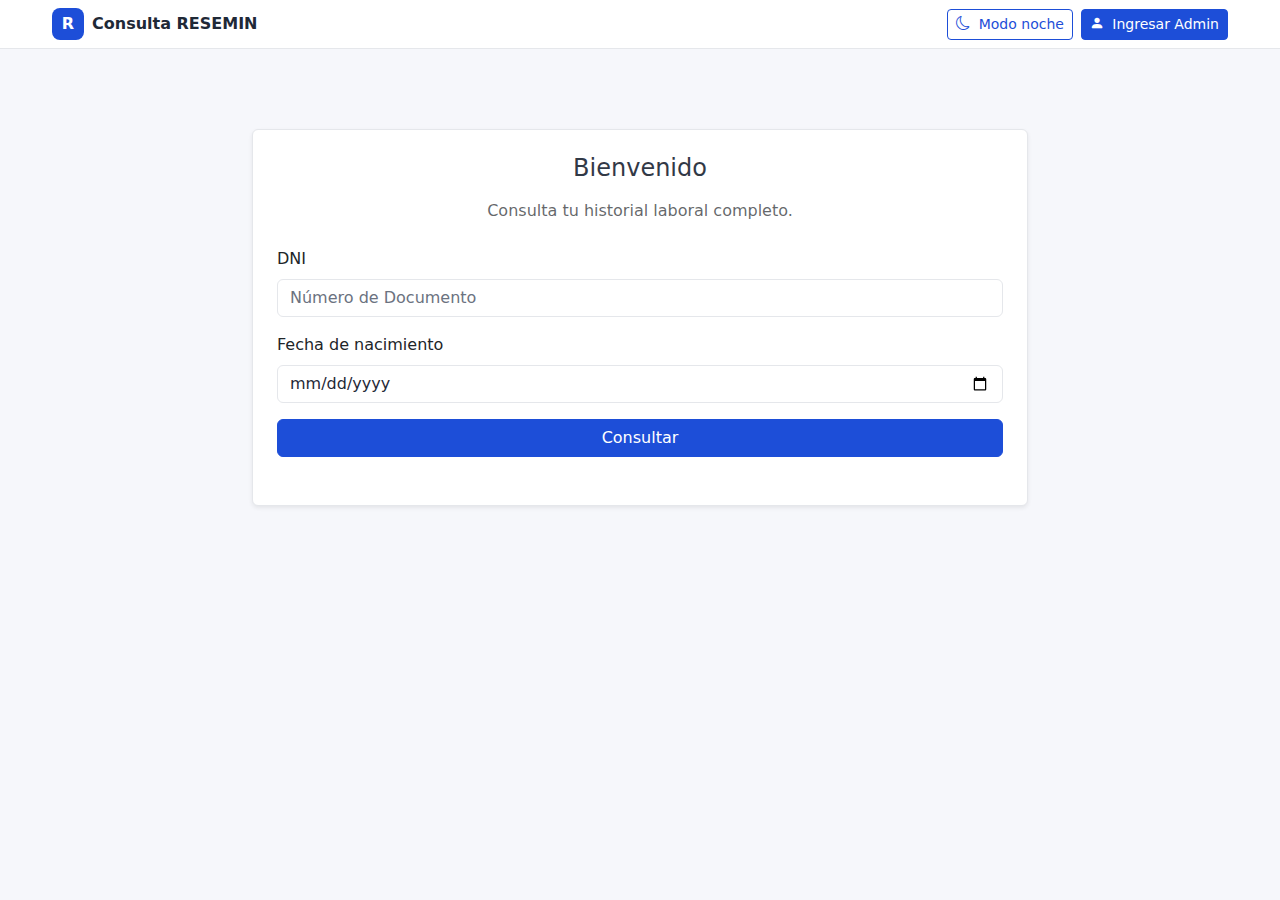
<file: resemin-portal/index.html>
<!doctype html>
<html lang="es" data-theme="light">
<head>
  <meta charset="utf-8" />
  <meta name="viewport" content="width=device-width, initial-scale=1" />
  <title>Consulta – RESEMIN</title>

  <!-- Bootstrap -->
  <link href="https://cdn.jsdelivr.net/npm/bootstrap@5.3.3/dist/css/bootstrap.min.css" rel="stylesheet" />
  <!-- Bootstrap Icons -->
  <link href="https://cdn.jsdelivr.net/npm/bootstrap-icons@1.11.3/font/bootstrap-icons.css" rel="stylesheet" />
  <!-- Estilos -->
  <link rel="stylesheet" href="assets/style.css" />
</head>
<body>
  <!-- Navbar -->
  <nav class="navbar navbar-expand-lg border-bottom">
    <div class="container d-flex justify-content-between">
      <div class="d-flex align-items-center">
        <span class="brand-badge">R</span>
        <a class="nav-title" href="index.html">Consulta RESEMIN</a>
      </div>
      <div class="d-flex gap-2 align-items-center">
        <button id="theme-toggle" class="btn btn-outline-primary btn-sm" type="button">
          <i class="bi bi-moon"></i> <span class="ms-1">Modo noche</span>
        </button>
        <a class="btn btn-primary btn-sm" href="admin.html">
          <i class="bi bi-person-fill"></i> <span class="ms-1">Ingresar Admin</span>
        </a>
      </div>
    </div>
  </nav>

  <!-- Contenido -->
  <section class="hero">
    <div class="container">
      <div class="row justify-content-center">
        <div class="col-lg-8"> <!-- Cambiado a col-lg-8 para más ancho -->
          <div class="card shadow-sm mt-5">
            <div class="card-body p-4">
              <h2 class="h4 text-center mb-3">Bienvenido</h2>
              <p class="text-center text-muted mb-4">Consulta tu historial laboral completo.</p>

              <div id="consulta-alert" class="alert" style="display:none"></div>

              <form id="consulta-form">
                <div class="mb-3">
                  <label class="form-label">DNI</label>
                  <input id="dni" type="text" class="form-control" placeholder="Número de Documento" />
                </div>

                <div class="mb-3">
                  <label class="form-label">Fecha de nacimiento</label>
                  <input id="fecha" type="date" class="form-control" />
                </div>

                <button class="btn btn-primary w-100" type="submit">Consultar</button>
              </form>

              <!-- Resultados -->
              <div id="resultado" class="mt-4"></div>
            </div>
          </div>
        </div>
      </div>
    </div>
  </section>

  <!-- JS -->
  <script src="assets/app.js"></script>
</body>
</html>
</file>
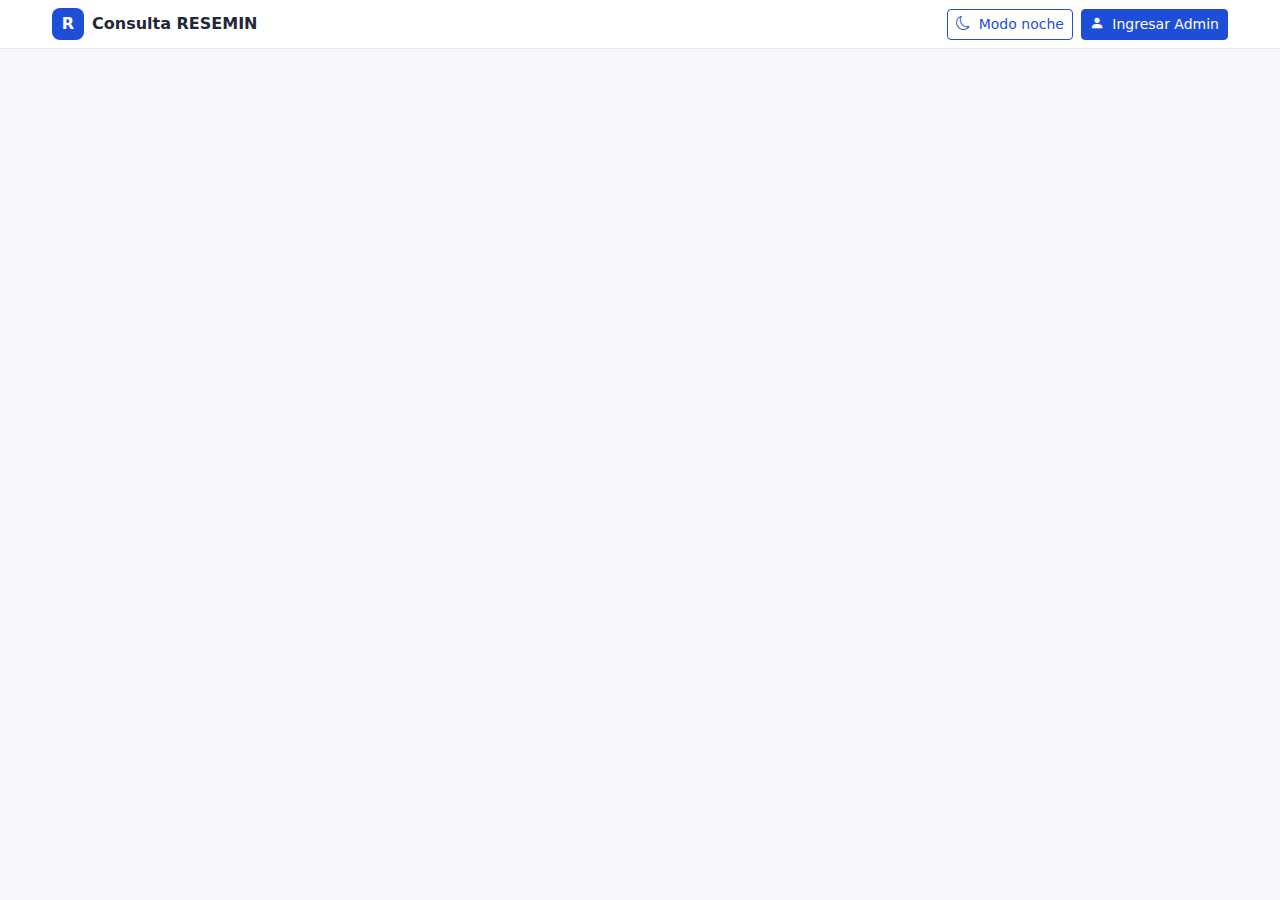
<file: resemin-portal/admin.html>
<!doctype html>
<html lang="es" data-theme="light">
<head>
  <meta charset="utf-8" />
  <meta name="viewport" content="width=device-width, initial-scale=1" />
  <title>Admin – RESEMIN</title>
  <!-- Bootstrap -->
  <link href="https://cdn.jsdelivr.net/npm/bootstrap@5.3.3/dist/css/bootstrap.min.css" rel="stylesheet" />
  <!-- Bootstrap Icons -->
  <link href="https://cdn.jsdelivr.net/npm/bootstrap-icons@1.11.3/font/bootstrap-icons.css" rel="stylesheet" />
  <!-- Estilos -->
  <link rel="stylesheet" href="assets/style.css" />
</head>
<body>
  <!-- Navbar -->
  <nav class="navbar navbar-expand-lg border-bottom">
    <div class="container d-flex justify-content-between">
      <div class="d-flex align-items-center">
        <span class="brand-badge">R</span>
        <a class="nav-title" href="index.html">Consulta RESEMIN</a>
      </div>
      <div class="d-flex gap-2 align-items-center">
        <button id="theme-toggle" class="btn btn-outline-primary btn-sm" type="button">
          <i class="bi bi-moon"></i> <span class="ms-1">Modo noche</span>
        </button>
        <button id="admin-login-btn" class="btn btn-primary btn-sm" type="button">
          <i class="bi bi-person-fill"></i> <span class="ms-1">Ingresar Admin</span>
        </button>
        <button id="admin-logout-btn" class="btn btn-outline-danger btn-sm" type="button" style="display:none">
          <i class="bi bi-box-arrow-right"></i> <span class="ms-1">Cerrar sesión</span>
        </button>
      </div>
    </div>
  </nav>

  <!-- Contenido -->
  <section class="hero">
    <div class="container">
      <div id="admin-alert" class="alert" style="display:none"></div>

      <!-- Panel Admin (oculto hasta login) -->
      <div id="admin-panel" style="display:none">
        <div class="row justify-content-center">
          <div class="col-lg-9">
            <div class="card shadow-sm mt-4">
              <div class="card-body p-4">
                <h2 class="h4 mb-3">Panel de Administración</h2>
                <p class="text-muted">Carga tu Excel, mapea columnas y define las visibles.</p>

                <!-- Subir Excel -->
                <form id="upload-form" class="mb-3">
                  <div class="row g-3">
                    <div class="col-md-8">
                      <label class="form-label">Excel (.xlsx/.xls)</label>
                      <input id="excel-file" type="file" accept=".xlsx,.xls" class="form-control" />
                    </div>
                    <div class="col-md-4 d-flex align-items-end">
                      <button class="btn btn-success w-100" type="submit">Subir</button>
                    </div>
                  </div>
                </form>

                <hr class="my-4" />

                <!-- Configuración -->
                <div class="row g-3">
                  <div class="col-md-6">
                    <label class="form-label">Columna DNI</label>
                    <select id="dni-col" class="form-select">
                      <option value="">-- elegir --</option>
                    </select>
                  </div>
                  <div class="col-md-6">
                    <label class="form-label">Columna Fecha</label>
                    <select id="fecha-col" class="form-select">
                      <option value="">-- elegir --</option>
                    </select>
                  </div>
                </div>

                <div class="mt-3">
                  <div class="d-flex gap-2 mb-2">
                    <button id="btn-select-all" type="button" class="btn btn-outline-primary btn-sm">Seleccionar todo</button>
                    <button id="btn-clear-all" type="button" class="btn btn-outline-secondary btn-sm">Limpiar</button>
                  </div>
                  <label class="form-label">Columnas visibles</label>
                  <div id="columns-list" class="d-flex flex-wrap"></div>
                </div>

                <form id="config-form" class="mt-3">
                  <button class="btn btn-primary" type="submit">Guardar configuración</button>
                </form>
              </div>
            </div>
          </div>
        </div>
      </div>

      <!-- Modal Login Admin (simple, sin Bootstrap JS) -->
      <div id="admin-login-modal" class="modal" tabindex="-1" style="display:none">
        <div class="modal-dialog">
          <div class="modal-content" style="background: var(--card-bg); color: var(--text); border-color: var(--border)">
            <div class="modal-header">
              <h5 class="modal-title"><i class="bi bi-person-fill me-1"></i> Iniciar sesión (Admin)</h5>
              <button type="button" class="btn-close" onclick="closeAdminLogin()"></button>
            </div>
            <form id="admin-login-form">
              <div class="modal-body">
                <div class="mb-3">
                  <label class="form-label">Usuario</label>
                  <input id="admin-user" type="text" class="form-control" placeholder="admin" />
                </div>
                <div class="mb-3">
                  <label class="form-label">Contraseña</label>
                  <input id="admin-pass" type="password" class="form-control" placeholder="Tu clave" />
                </div>
              </div>
              <div class="modal-footer">
                <button class="btn btn-secondary" type="button" onclick="closeAdminLogin()">Cancelar</button>
                <button class="btn btn-primary" type="submit">Ingresar</button>
              </div>
            </form>
          </div>
        </div>
      </div>

    </div>
  </section>

  <!-- JS -->
  <script src="assets/app.js"></script>
</body>
</html>
</file>
<file: resemin-portal/assets/style.css>
:root {
  --bg: #f6f7fb;
  --card-bg: #ffffff;
  --text: #1f2937;
  --muted: #6b7280;
  --primary: #1d4ed8;
  --primary-contrast: #ffffff;
  --border: #e5e7eb;
}

/* ===== Modo oscuro mejorado ===== */
[data-theme="dark"] {
  --bg: #0f172a;
  --card-bg: #1e293b;
  --text: #f1f5f9;
  --muted: #94a3b8;
  --primary: #3b82f6;
  --primary-contrast: #ffffff;
  --border: #334155;
}

html, body { height: 100%; }
body { background: var(--bg); color: var(--text); }

.navbar, .card {
  background: var(--card-bg) !important;
  border-color: var(--border) !important;
}

.card {
  border-width: 1px;
  border-style: solid;
  box-shadow: 0 8px 24px rgba(2, 8, 23, 0.35);
}

.brand-badge {
  display: inline-flex;
  align-items: center;
  justify-content: center;
  width: 32px; height: 32px;
  border-radius: 8px;
  background: var(--primary);
  color: var(--primary-contrast);
  font-weight: 700;
  margin-right: .5rem;
}

.nav-title {
  font-weight: 600;
  color: var(--text);
  text-decoration: none;
}

.form-control, .form-select {
  background: var(--card-bg);
  color: var(--text);
  border-color: var(--border);
}
.form-control::placeholder { color: var(--muted); }
[data-theme="dark"] .form-control::placeholder { color: #94a3b8; }

input[type="date"] { color-scheme: light dark; }

.btn-primary {
  background-color: var(--primary);
  border-color: var(--primary);
  color: var(--primary-contrast);
}
.btn-primary:hover { filter: brightness(1.06); }

.btn-outline-primary { color: var(--primary); border-color: var(--primary); }
.btn-outline-primary:hover { background: var(--primary); color: var(--primary-contrast); }

.alert { background: var(--card-bg); color: var(--text); border-color: var(--border); }

.hero { padding: 2rem 0; }

.result-table th { width: 35%; }
.result-table td, .result-table th { border-color: var(--border); }

.card .h4, .card h4, .card h2, .card .text-muted {
  color: var(--text);
  opacity: 0.92;
}

/* Modal base */
.modal { position: fixed; inset: 0; background: rgba(0,0,0,.35); }
.modal-dialog { margin: 10% auto; max-width: 520px; }

/* === Opción A: contenedor más ancho y tabla full width === */
.container {
  max-width: 1200px;
}

#resultado .card {
  width: 100%;
}

.tabla-resultados {
  width: 100%;
  table-layout: auto;
}

@media (max-width: 768px) {
  .container {
    padding-left: 12px;
    padding-right: 12px;
  }
}

.tabla-resultados thead th {
  position: sticky;
  top: 0;
  background: var(--card-bg);
  z-index: 1;
}
``
</file>
